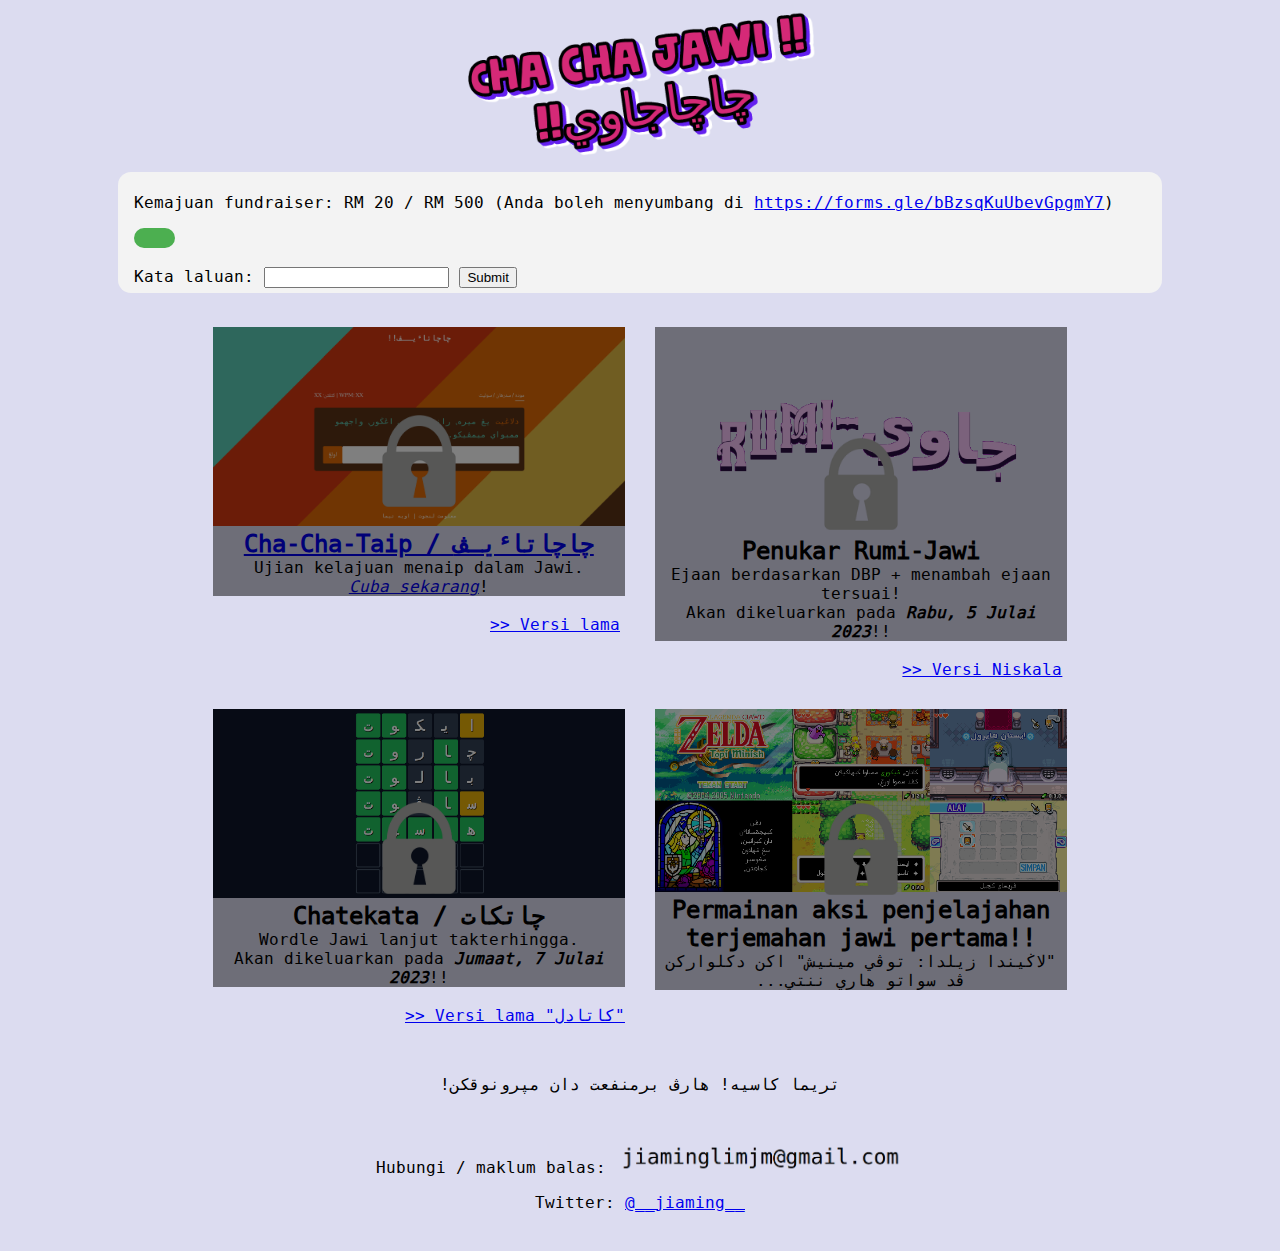
<file: index.html>
<!DOCTYPE html>
<html>
<head>
    <title>Cha Cha Jawi</title>

    <!-- Google tag (gtag.js) -->
    <script async src="https://www.googletagmanager.com/gtag/js?id=G-0D8PTWSEN8"></script>
    <script>
      window.dataLayer = window.dataLayer || [];
      function gtag(){dataLayer.push(arguments);}
      gtag('js', new Date());

      gtag('config', 'G-0D8PTWSEN8');
    </script>

    <link rel="icon" href="images/favicon.png" type="image/png">
    <meta name="viewport" content="width=device-width, initial-scale=1">

    <!-- Basic Meta Tags -->
    <meta charset="UTF-8">
    <meta name="description" content="Ayuh uji kelajuan menaip jawi anda sekarang! Ada banyak lagi games jawi di tapak web ini! Projek ini adalah untuk fundraising buat Projek Anak Malaysia 2023.">
    <meta name="keywords" content="jawi, derma, جاوي">
    <meta name="author" content="Lim Jia Ming">
    <meta name="viewport" content="width=device-width, initial-scale=1.0">

    <!-- Open Graph / Facebook -->
    <meta property="og:type" content="website">
    <meta property="og:url" content="https://www.chachajawi.xyz/">
    <meta property="og:title" content="Cha Cha Jawi | چاچاجاوي">
    <meta property="og:description" content="Ayuh uji kelajuan menaip jawi anda sekarang! Ada banyak lagi games jawi di tapak web ini! Projek ini adalah untuk fundraising buat Projek Anak Malaysia 2023.">
    <meta property="og:image" content="https://www.chachajawi.xyz/images/chachataip.png">

    <!-- Twitter Card -->
    <meta property="twitter:card" content="summary_large_image">
    <meta property="twitter:url" content="https://www.chachajawi.xyz/">
    <meta property="twitter:title" content="Cha Cha Jawi | چاچاجاوي">
    <meta property="twitter:description" content="Ayuh uji kelajuan menaip jawi anda sekarang! Ada banyak lagi games jawi di tapak web ini! Projek ini adalah untuk fundraising buat Projek Anak Malaysia 2023.">
    <meta property="twitter:image" content="https://www.chachajawi.xyz/images/chachataip.png">

    <style>

        @font-face {
            font-family: DejawiVu Sans Mono;
            src: url(./cha-cha-taip/DejawiVuSansMono-v1.0.ttf) format("truetype");
        }

        body {
            font-family: DejawiVu Sans Mono, Sans;
            background-color: rgb(220, 220, 240);
        }

        .chachahead {
            width: 30rem;
            max-width: 100%;
        }

        .container {
            display: flex;
            flex-wrap: wrap;
            width: 70%;
            margin: auto;
        }

        .box {
            margin: 15px;
            width: calc(50% - 30px); /* 50% for 2 columns, -30px to account for the left and right margins */
            text-align: right;
        }

        .innerbox {
            text-align: center;
        }

        .innerbox img {
            width: 100%;
            overflow: hidden;
        }

        .innerbox h2 {
            margin: 0;
        }

        .innerbox p {
            margin: 0;
        }

        @media only screen and (max-width: 900px) {
            .container {
                flex-direction: column;
                width: 90%;
            }

            .box {
                width: 90%; /* For smaller screens (mobile), use a larger width to have only 1 column */
                margin: 15px auto; /* Horizontally center the box on small screens */
            }
        }

        #progressBar {
            width: 100%;
            background-color: #f3f3f3;
            border-radius: 13px;
            padding: 0.3em 1em;
        }

        #progressBar div {
            height: 20px;
            background-color: #4CAF50;
            border-radius: 13px;
            width: 0;
        }

        footer {
            text-align: center;
            padding: 15px 0;
        }




        .locked {
            position: relative;
        }

        .locked::after {
            content: '';
            display: block;
            position: absolute;
            top: 0;
            left: 0;
            width: 100%;
            height: 100%;
            background: url(images/lock-icon-transparent-22.png) center center no-repeat, rgba(0,0,0,0.5);
            background-size: 100px, cover;
        }

        #progressBar {
            max-width: 80%;
            margin: auto;
        }

        .oldlink {
            text-align: right;
            margin-right: 5px;
        }

        @keyframes hueRotate {
            0% { background-color: hsl(0, 75%, 42%); }
            25% { background-color: hsl(90, 65%, 40%); }
            50% { background-color: hsl(180, 65%, 40%); }
            75% { background-color: hsl(270, 75%, 42%); }
            100% { background-color: hsl(360, 75%, 42%); }
        }

        #funky {
            animation: hueRotate 10s infinite linear;
        }

    </style>
</head>
<body dir=ltr>

    <script>

    function unlockApp() {
        var boxes = document.getElementsByClassName('box');
        // change number when app is released
        for (var i = 0; i < 1; i++) {
            boxes[i].children[0].classList.remove('locked');
        }
    }

    /**/
    window.onload = function() {
        if (getCookie("ccj-access")==="gavepass") {
            unlockApp();
        }
    };

    /**/
    function setCookie(cname, cvalue, exdays) {
      var d = new Date();
      d.setTime(d.getTime() + exdays * 24 * 60 * 60 * 1000);
      var expires = 'expires=' + d.toUTCString();
      document.cookie = cname + '=' + cvalue + ';' + expires + ';path=/';
    }
    function getCookie(cname) {
      var name = cname + '=';
      var decodedCookie = decodeURIComponent(document.cookie);
      var ca = decodedCookie.split(';');
      for (var i = 0; i < ca.length; i++) {
        var c = ca[i];
        while (c.charAt(0) == ' ') {
          c = c.substring(1);
        }
        if (c.indexOf(name) == 0) {
          return c.substring(name.length, c.length);
        }
      }
      return '';
    }

    </script>

    <center>
        <!-- Sumber logo: https://en.textdrom.com/3D-text.html -->
        <img class="chachahead" src="images/chachajawi.png" />
    </center>



    <div id="progressBar">
        <p>
            Kemajuan fundraiser: RM&nbsp;20&nbsp;/&nbsp;RM&nbsp;500 (Anda boleh menyumbang di <a target="_blank" href="https://forms.gle/bBzsqKuUbevGpgmY7">https://forms.gle/bBzsqKuUbevGpgmY7</a>)
        </p>

        <div id="progress"></div>

        <br/>
        <form id="myForm" onsubmit="event.preventDefault(); checkPassword();">
          Kata laluan:
          <input type="text" id="password" autocomplete="off" style="-webkit-text-security: disc;">
          <input type="submit" value="Submit">
        </form>

        <script>
          function checkPassword() {
            const password = document.getElementById('password').value;
            if (password === "ilovejawi6789") {
                setCookie("ccj-access", "gavepass", 365);
                alert("تريما کاسيه! هارڤ برمنفعت دان مڽرونوقکن!");
                unlockApp();
            } else {
                alert("معاف⹁ کات لالوان ايت ساله...")
            }
          }
        </script>


    </div>

    <script>
        // Use this function to update the progress bar
        function updateProgressBar(amount) {
            var progress = document.getElementById("progress");
            var percentage = (amount / 500) * 100;
            progress.style.width = percentage + "%";
        }

        // Call the function with the current amount
        updateProgressBar(20);
    </script>

    <br/>

    <div class="container">

        <div class="box">
            <div class="locked innerbox">
                <a href="http://chachajawi.xyz/cha-cha-taip">
                    <img src="images/chachataip.png">
                    <h2>Cha-Cha-Taip / چاچاتاٴيـڤ</h2>
                </a>
                <p>Ujian kelajuan menaip dalam Jawi.<br/><i><a href="http://chachajawi.xyz/cha-cha-taip">Cuba sekarang</a></i>!</p>
            </div>
            <br/>
            <a class="oldlink" href="https://jiaminglimjm.github.io/Ujian-Menaip-Jawi/" target="_blank">>> Versi lama</a>
        </div>

        <div class="box">
            <div class="locked innerbox">
                <div id="funky"><img src="images/rumi-jawi.gif" alt="App Image"></div>
                <h2>Penukar Rumi-Jawi</h2>
                <p>Ejaan berdasarkan DBP + menambah ejaan tersuai!<br/>Akan dikeluarkan pada <b><i>Rabu, 5 Julai 2023</i></b>!!</p>
            </div>
            <br/>
            <a class="oldlink" href="https://niskala5570.github.io/rumi-jawi-web" target="_blank">>> Versi Niskala</a>
        </div>

        <div class="box">
            <div class="locked innerbox">
                <a href="./"><img src="images/chatekata-2.png"></a>
                <h2>Chatekata / چاتکات</h2>
                <p>Wordle Jawi lanjut takterhingga.<br/>Akan dikeluarkan pada <b><i>Jumaat, 7 Julai 2023</i></b>!!</p>
            </div>
            <br/>
            <a href="https://katadel.vercel.app" target="_blank">>> Versi lama "کاتادل"</a>
        </div>

        <div class="box">
            <div class="locked innerbox">
                <img src="images/zelda.png">
                <h2>Permainan aksi penjelajahan terjemahan jawi pertama!!</h2>
                <p dir=rtl>"لاݢيندا زيلدا: توڤي مينيش" اکن دکلوارکن ڤد سواتو هاري ننتي...</p>
            </div>
        </div>
    </div>

    <br/>
    <p style="text-align:center;" dir=rtl>تريما کاسيه! هارڤ برمنفعت دان مڽرونوقکن!</p>

    <footer>
        <!-- Include your contact details here -->
        <p>Hubungi / maklum balas: <img style="height:2rem;" src="images/jiaminglimjm_at_gmail.com.png"/></p>
        <p dir=ltr>Twitter: <a href="https://twitter.com/__jiaming__"> @__jiaming__ </p>
    </footer>
</body>
</html>
</file>
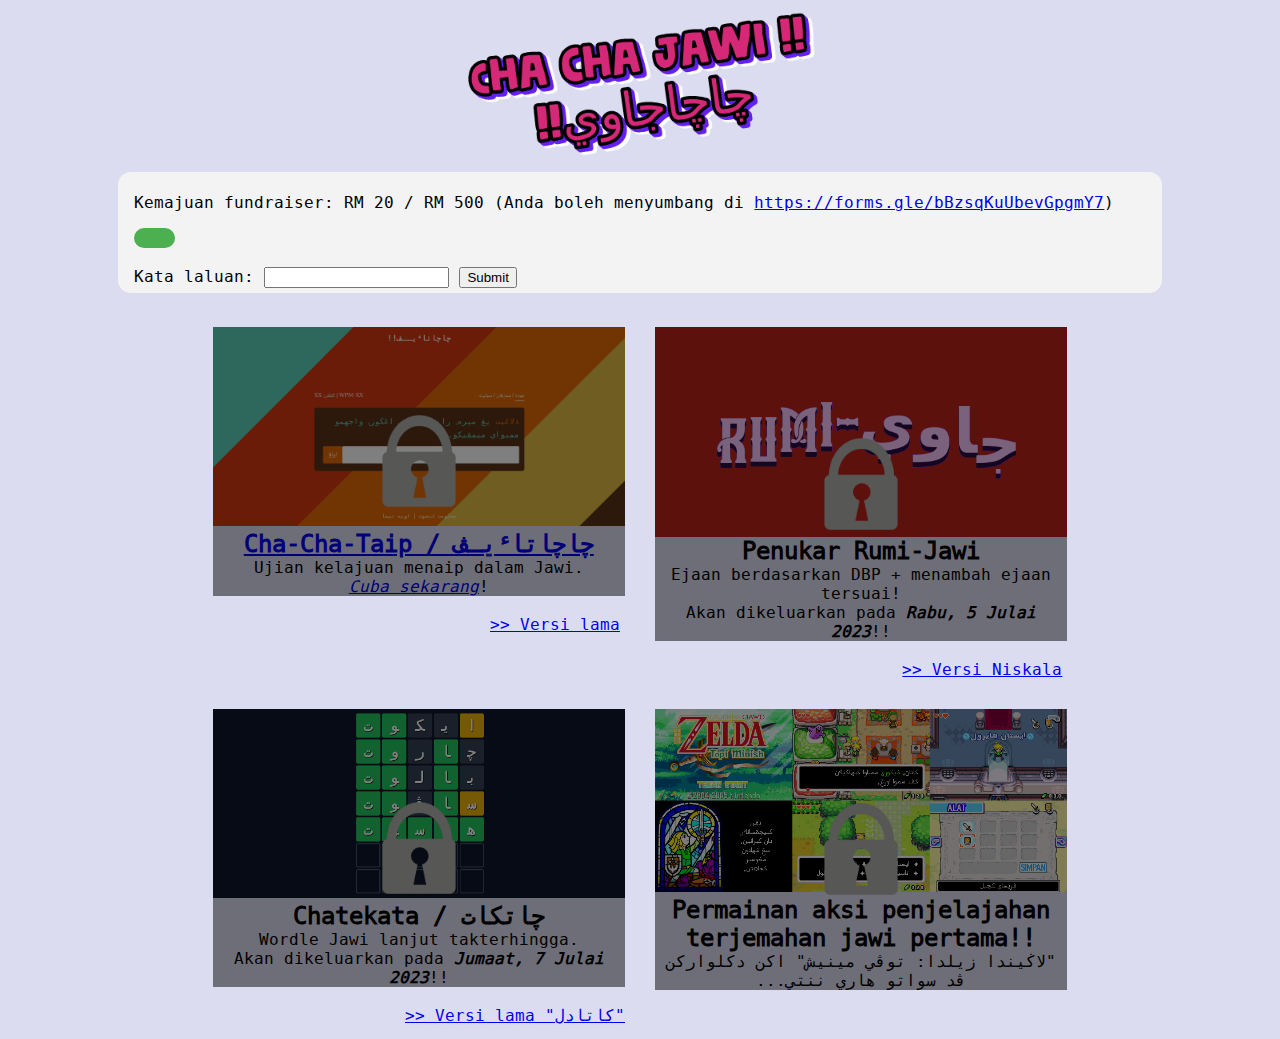
<file: cha-cha-taip/index.html>
<!DOCTYPE html>
<html lang="en">
  <head>
    <!-- Google tag (gtag.js) -->
    <script async src="https://www.googletagmanager.com/gtag/js?id=G-0D8PTWSEN8"></script>
    <script>
      window.dataLayer = window.dataLayer || [];
      function gtag(){dataLayer.push(arguments);}
      gtag('js', new Date());

      gtag('config', 'G-0D8PTWSEN8');
    </script>

    <meta charset="UTF-8" />
    <meta name="viewport" content="width=device-width, initial-scale=1.0" />
    <meta http-equiv="X-UA-Compatible" content="ie=edge" />
    <title>چاچاتاءيــڤ</title>
    <link rel="stylesheet" href="style.css" />
    <link id="theme" rel="stylesheet" href="themes/light.css" />
    <link rel="icon" href="../images/favicon.png" type="image/png">

    <script>
    function getCookie(cname) {
      var name = cname + '=';
      var decodedCookie = decodeURIComponent(document.cookie);
      var ca = decodedCookie.split(';');
      for (var i = 0; i < ca.length; i++) {
        var c = ca[i];
        while (c.charAt(0) == ' ') {
          c = c.substring(1);
        }
        if (c.indexOf(name) == 0) {
          return c.substring(name.length, c.length);
        }
      }
      return '';
    }
    function checkGavePass() {
        // Check if the cookie is present in the list of all cookies
        if (getCookie("ccj-access")!="gavepass") {
            // If cookie is not found, redirect to another page
            window.location.href = "../";
        }
    }
    </script>
  </head>


  <body dir=rtl onload="checkGavePass();">
    <div id="title-bar">
      <a id="back-button" href="../">< کمبالي</a>
      <h2 id="header">چاچاتاٴيــڤ!!</h2>
    </div>

    <div id="command-center" class="">
      <div class="bar">
        <div id="left-wing">

          <span id="difficulties">
            <span id="df-mudah" onclick="setTypingDifficulty('mudah')">موده</span>
            <text> / </text>
            <span id="df-sederhana" onclick="setTypingDifficulty('sederhana')">سدرهان</span>
            <text> / </text>
            <span id="df-sulit" onclick="setTypingDifficulty('sulit')">سوليت</span>
          </span>
        </div>
        <div id="right-wing">WPM: XX | کتڤتن: XX</div>
      </div>
      <div id="typing-area">
        <div id="text-display"></div>
        <div class="bar">
          <input id="input-field" type="text" spellcheck="false" autocomplete="off" autocorrect="off" autocapitalize="off" tabindex="1"/>
          <button id="redo-button" onclick="setText(event); document.querySelector('#right-wing').innerHTML = 'WPM: XX | کتڤتن: XX';" tabindex="2">اولڠ</button>
        </div>
      </div>
    </div>
    <div id="theme-center" class="hidden">
      <div id="left-wing" onClick="hideThemeCenter();">< کمبالي</div>
      <div id="theme-area"></div>
    </div>
    <div id="footer">
      <!--<a href="https://github.com/jiaminglimjm/Cha-Cha-Jawi/tree/main/typings-master#typings" target="_blank" tabindex="3">معلومت لنجوت</a> |-->
      <div id="show-themes"class="button" onClick="showThemeCenter();" tabindex="4">اوبه تيما</div>
    </div>
    <script src="main.js"></script>
  </body>
</html>
</file>
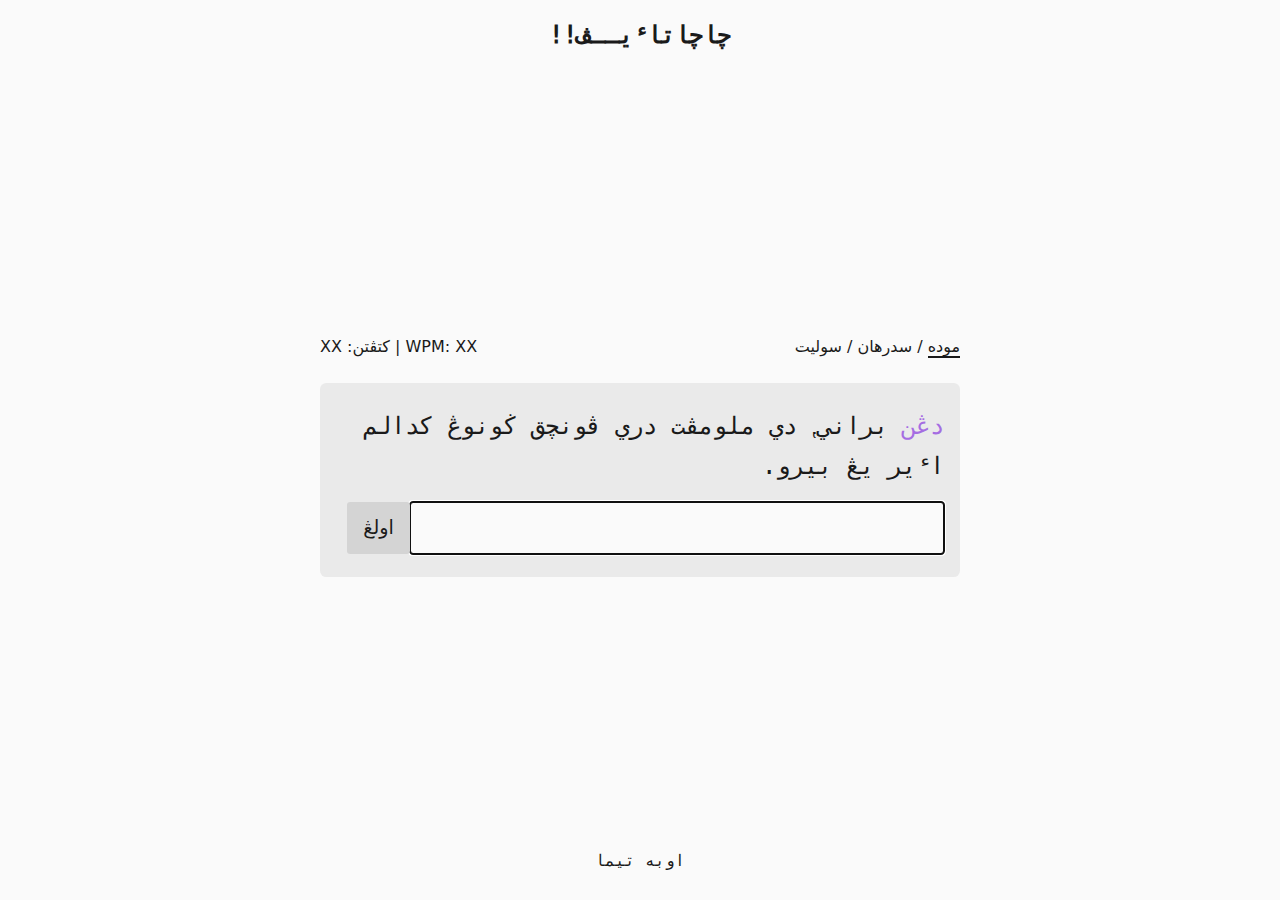
<file: typings-master/index.html>
<!DOCTYPE html>
<html lang="en">
  <head>




    <meta charset="UTF-8" />
    <meta name="viewport" content="width=device-width, initial-scale=1.0" />
    <meta http-equiv="X-UA-Compatible" content="ie=edge" />
    <title>چاچاتاءيــڤ</title>
    <meta name="description" content="typings.gg is a sleek and modern typing test website. it support many custom themes" />
    <link rel="stylesheet" href="style.css" />
    <link id="theme" rel="stylesheet" href="themes/light.css" />
  </head>
  <body dir=rtl>
    <h2 id="header">چاچاتاٴيــڤ!!</h2>

    <div id="command-center" class="">
      <div class="bar">
        <div id="left-wing">

          <span id="difficulties">
            <span id="df-mudah" onclick="setTypingDifficulty('mudah')">موده</span>
            <text> / </text>
            <span id="df-sederhana" onclick="setTypingDifficulty('sederhana')">سدرهان</span>
            <text> / </text>
            <span id="df-sulit" onclick="setTypingDifficulty('sulit')">سوليت</span>
          </span>
        </div>
        <div id="right-wing">WPM: XX | کتڤتن: XX</div>
      </div>
      <div id="typing-area">
        <div id="text-display"></div>
        <div class="bar">
          <input id="input-field" type="text" spellcheck="false" autocomplete="off" autocorrect="off" autocapitalize="off" tabindex="1"/>
          <button id="redo-button" onclick="setText(event); document.querySelector('#right-wing').innerHTML = 'WPM: XX | کتڤتن: XX';" tabindex="2">اولڠ</button>
        </div>
      </div>
    </div>
    <div id="theme-center" class="hidden">
      <div id="left-wing" onClick="hideThemeCenter();">< کمبالي</div>
      <div id="theme-area"></div>
    </div>
    <div id="footer">
      <!--<a href="https://github.com/jiaminglimjm/Cha-Cha-Jawi/tree/main/typings-master#typings" target="_blank" tabindex="3">معلومت لنجوت</a> |-->
      <div id="show-themes"class="button" onClick="showThemeCenter();" tabindex="4">اوبه تيما</div>
    </div>
    <script src="main.js"></script>
  </body>
</html>
</file>
<file: cha-cha-taip/style.css>
@font-face {
  font-family: DejawiVu Sans Mono;
  src: url(DejawiVuSansMono-v1.0.ttf) format("truetype");
}

body {
  margin: 0;
  min-height: 100vh;
  display: flex;
  flex-direction: column;
  align-items: center;
  justify-content: space-between;
  font-family: DejawiVu Sans Mono, Sans;
  line-height: 2.5rem;
}

*[onclick] {
  cursor: pointer;
}

.bar {
  display: flex;
  justify-content: space-between;
  font-family: Noto Naskh Arabic, Sans;
}

#header {
  margin: 0;
  margin: 1.2rem 0 0 0;
  line-height: 2rem;
}

#command-center {
  margin: 0 0.4rem;
  margin-top: 3rem;
  width: 90%;
  max-width: 40rem;
  display: flex;
  flex-direction: column;
  justify-content: center;
  transform: translateY(-2vh);
}

#theme-area{
  margin-top: 1rem;
  padding: 1.4rem 1rem;
  border-radius: 0.4rem;
  background: #eaeaea;
  display: grid;
  grid-gap: 1rem;
  grid-template-columns: 1fr 1fr 1fr 1fr;
}

#theme-center{
  margin: 0 0.4rem;
  width: 100%;
  max-width: 40rem;
  display: flex;
  flex-direction: column;
  justify-content: center;
  transform: translateY(-2vh);
}

.theme-button{
  padding: 1rem 0;
  background: gray;
  border-radius: 0.4rem;
  text-align: center;
  font-size: .8rem;
}

.theme-button:hover{
  cursor: pointer;
  box-shadow: inset 0 0 100px 100px rgba(255, 255, 255, 0.2);
}

/* #left-wing {} */

/* #right-wing {} */

#typing-area {
  margin-top: 1rem;
  padding: 1.4rem 1rem;
  border-radius: 0.4rem;
  background: #eaeaea;
}

#text-display {
  margin-bottom: 1rem;
    max-height: 14rem;  /* Or any height that suits your design */
    overflow-y: auto;   /* Enables vertical scrolling */
  font-size: 1.5rem;
}

#input-field {
  width: 100%;
  border: none;
  font: inherit;
  padding: 0.4rem 1rem;
  border-radius: 0.2rem;
  font-size: 1.2rem;
}

#redo-button {
  margin-left: 0.7rem;
  border: none;
  font: inherit;
  padding: 0.4rem 1rem;
  border-radius: 0.2rem;
  font-size: 1.2rem;
  cursor: pointer;
}

#footer {
  margin-bottom: 1.2rem;
  display: flex;
}

#footer *{
  text-decoration: none;
  margin: 0 .5rem;
  color: inherit;
}

#footer .button{
  cursor: pointer;
}

#footer a:visited{
  color: unset;
}

.hidden{
  display: none !important;
}

body, #header, #left-wing, #right-wing, #typing-area, #theme-area, #theme-center,
#text-display, #redo-button, #footer, #highlight {
  transition: all .4s ease-in-out 0s;

}

#title-bar {
  display: flex;
  justify-content: start;
  align-items: center;
}

#back-button {
  text-decoration: none;
  font-size: 0.7em;
  font-family: Sans;
  color: #000;
  position: absolute;
  right: 10px;
}
</file>
<file: cha-cha-taip/themes/light.css>
body {
  background: #fafafa;
}

#header {
  color: #1a1a1a;
}

#left-wing {
  color: #1a1a1a;
}

#right-wing {
  color: #1a1a1a;
}

#typing-area, #theme-area {
  background: #eaeaea;
}

#text-display {
  color: #1a1a1a;
}

#input-field {
  background: #fafafa;
  color: #1a1a1a;
}

#input-field.wrong {
  background: rgba(198, 38, 46, 0.3);
}

#redo-button {
  background: #d4d4d4;
  color: #1a1a1a;
}

#footer {
  color: #1a1a1a;
}

.highlight {
  color: #a56de2;
}

.correct {
  color: #68b723;
}

.wrong {
  color: #c6262e;
}
</file>
<file: typings-master/style.css>
@font-face {
  font-family: DejawiVu Sans Mono;
  src: url(DejawiVuSansMono-v1.0.ttf) format("truetype");
}

body {
  margin: 0;
  min-height: 100vh;
  display: flex;
  flex-direction: column;
  align-items: center;
  justify-content: space-between;
  font-family: DejawiVu Sans Mono, Sans;
  line-height: 2.5rem;
}

*[onclick] {
  cursor: pointer;
}

.bar {
  display: flex;
  justify-content: space-between;
  font-family: Noto Naskh Arabic, Sans;
}

#header {
  margin: 0;
  margin: 1.2rem 0 0 0;
  line-height: 2rem;
}

#command-center {
  margin: 0 0.4rem;
  margin-top: 3rem;
  width: 90%;
  max-width: 40rem;
  display: flex;
  flex-direction: column;
  justify-content: center;
  transform: translateY(-2vh);
}

#theme-area{
  margin-top: 1rem;
  padding: 1.4rem 1rem;
  border-radius: 0.4rem;
  background: #eaeaea;
  display: grid;
  grid-gap: 1rem;
  grid-template-columns: 1fr 1fr 1fr 1fr;
}

#theme-center{
  margin: 0 0.4rem;
  width: 100%;
  max-width: 40rem;
  display: flex;
  flex-direction: column;
  justify-content: center;
  transform: translateY(-2vh);
}

.theme-button{
  padding: 1rem 0;
  background: gray;
  border-radius: 0.4rem;
  text-align: center;
  font-size: .8rem;
}

.theme-button:hover{
  cursor: pointer;
  box-shadow: inset 0 0 100px 100px rgba(255, 255, 255, 0.2);
}

/* #left-wing {} */

/* #right-wing {} */

#typing-area {
  margin-top: 1rem;
  padding: 1.4rem 1rem;
  border-radius: 0.4rem;
  background: #eaeaea;
}

#text-display {
  margin-bottom: 1rem;
    max-height: 14rem;  /* Or any height that suits your design */
    overflow-y: auto;   /* Enables vertical scrolling */
  font-size: 1.5rem;
}

#input-field {
  width: 100%;
  border: none;
  font: inherit;
  padding: 0.4rem 1rem;
  border-radius: 0.2rem;
  font-size: 1.2rem;
}

#redo-button {
  margin-left: 0.7rem;
  border: none;
  font: inherit;
  padding: 0.4rem 1rem;
  border-radius: 0.2rem;
  font-size: 1.2rem;
  cursor: pointer;
}

#footer {
  margin-bottom: 1.2rem;
  display: flex;
}

#footer *{
  text-decoration: none;
  margin: 0 .5rem;
  color: inherit;
}

#footer .button{
  cursor: pointer;
}

#footer a:visited{
  color: unset;
}

.hidden{
  display: none !important;
}

body, #header, #left-wing, #right-wing, #typing-area, #theme-area, #theme-center,
#text-display, #redo-button, #footer, #highlight {
  transition: all .4s ease-in-out 0s;

}
</file>
<file: typings-master/themes/light.css>
body {
  background: #fafafa;
}

#header {
  color: #1a1a1a;
}

#left-wing {
  color: #1a1a1a;
}

#right-wing {
  color: #1a1a1a;
}

#typing-area, #theme-area {
  background: #eaeaea;
}

#text-display {
  color: #1a1a1a;
}

#input-field {
  background: #fafafa;
  color: #1a1a1a;
}

#input-field.wrong {
  background: rgba(198, 38, 46, 0.3);
}

#redo-button {
  background: #d4d4d4;
  color: #1a1a1a;
}

#footer {
  color: #1a1a1a;
}

.highlight {
  color: #a56de2;
}

.correct {
  color: #68b723;
}

.wrong {
  color: #c6262e;
}
</file>
